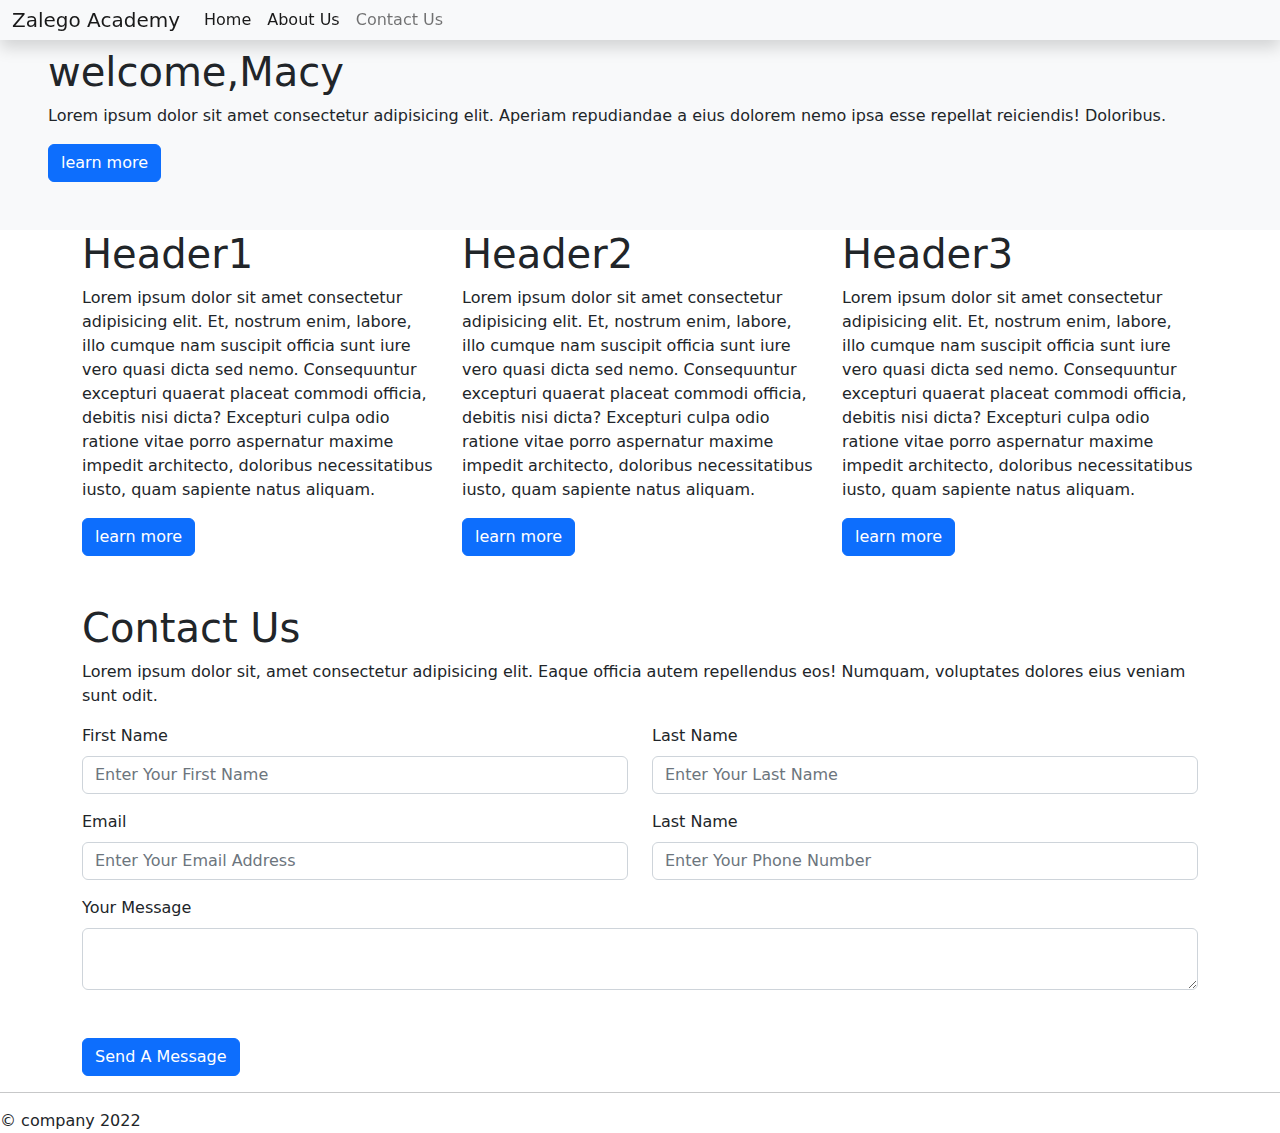
<file: index.html>
<!DOCTYPE html>
<html lang="en">
<head>
    <meta charset="UTF-8">
    <meta http-equiv="X-UA-Compatible" content="IE=edge">
    <meta name="viewport" content="width=device-width, initial-scale=1.0">
    <title>bootstrap-grid-layout</title>
    <link rel="stylesheet" href="bootstrap-5.2.0-beta1-dist/css/bootstrap.min.css">
    <link rel="stylesheet" href="style.css">
</head>
<body>
  
<!-- navigation bar here -->
<nav class="navbar navbar-expand-lg bg-light shadow fixed-top">
    <div class="container-fluid">
      <a class="navbar-brand" href="#">Zalego Academy</a>
      <button class="navbar-toggler" type="button" data-bs-toggle="collapse" data-bs-target="#navbarDisplayNavigations" aria-controls="navbarDisplayNavigations" aria-expanded="false" aria-label="Toggle navigation">
        <span class="navbar-toggler-icon"></span>
      </button>
      <div class="collapse navbar-collapse" id="navbarDisplayNavigations">
        <div class="navbar-nav">
          <a class="nav-link active" aria-current="page" href="#">Home</a>
          <a class="nav-link active" href="about.html">About Us</a>
          <a class="nav-link" href="#">Contact Us</a>
        </div>
      </div>
    </div>
  </nav>

<!-- End navigation bar -->




    <main class="p-5 mb bg-light  ">
        <h1>welcome,Macy</h1>
        <p>Lorem ipsum dolor sit amet consectetur 
            adipisicing elit. Aperiam repudiandae a 
             eius dolorem nemo ipsa esse repellat reiciendis! Doloribus.
        </p>
        <button class="btn btn-primary">learn more</button> 

    </main>
    <div class="container">
        <div class="row">

          <div class="col-lg-4">
            <h1>Header1</h1>
            <p>Lorem ipsum dolor sit amet consectetur adipisicing elit. Et, nostrum enim, labore, illo cumque nam suscipit officia sunt
                 iure vero quasi dicta sed nemo. Consequuntur excepturi quaerat placeat commodi officia, debitis nisi dicta? Excepturi 
                culpa odio ratione vitae porro aspernatur maxime impedit architecto, doloribus 
                necessitatibus iusto, quam sapiente natus aliquam.</p>
                <button class="btn btn-primary">learn more</button>
        </div>

        <div class="col-lg-4">
            <h1>Header2</h1>
            <p>Lorem ipsum dolor sit amet consectetur adipisicing elit. Et, nostrum enim, labore, illo cumque nam suscipit officia sunt
                 iure vero quasi dicta sed nemo. Consequuntur excepturi quaerat placeat commodi officia, debitis nisi dicta? Excepturi 
                culpa odio ratione vitae porro aspernatur maxime impedit architecto, doloribus 
                necessitatibus iusto, quam sapiente natus aliquam.</p>
                <button class="btn btn-primary">learn more</button>
        </div>
        <div class="col-lg-4">
            <h1>Header3</h1>
            <p>Lorem ipsum dolor sit amet consectetur adipisicing elit. Et, nostrum enim, labore, illo cumque nam suscipit officia sunt
                 iure vero quasi dicta sed nemo. Consequuntur excepturi quaerat placeat commodi officia, debitis nisi dicta? Excepturi 
                culpa odio ratione vitae porro aspernatur maxime impedit architecto, doloribus 
                necessitatibus iusto, quam sapiente natus aliquam.</p>
                <button class="btn btn-primary">learn more</button>
          </div>
        </div>
        
      
           
      <!-- Contact Us Page Here -->
      <div class="row pt-5">
        <h1>Contact Us</h1>
        <p>
          Lorem ipsum dolor sit, amet consectetur adipisicing elit. Eaque officia autem repellendus eos! Numquam, 
          voluptates dolores eius veniam sunt odit.
        </p>
<form>
  <div class="row">
    <div  class="mb-3 col-lg-6">
      <label for="First Name" class="form-label">First Name</label>
      <input type="text" class="form-control" placeholder="Enter Your First Name">
    </div>
    <div class="mb-3 col-lg-6">
      <label for="Last Name" class="form-label">Last Name</label>
      <input type="text" class="form-control" placeholder="Enter Your Last Name">
    
    </div>
  </div>
  <div class="row">
    <div  class="mb-3 col-lg-6">
      <label for="Email" class="form-label">Email</label>
      <input type="Email" class="form-control" placeholder="Enter Your Email Address">
    </div>
    <div class="mb-3 col-lg-6">
      <label for="Phone Number" class="form-label">Last Name</label>
      <input type="tel" class="form-control" placeholder="Enter Your Phone Number">
    
    </div>
  </div>
  <div class="row">
    <div class="col-lg-12">
      <label for="Your Message" class="form-label">Your Message</label>
      <textarea cols="30" row="10" class="form-control"></textarea>
    </div>
  </div>
  <button type="submit" class="btn btn-primary mt-5">Send A Message</button>
</form>


      </div>

      <!-- End Contact Us Page -->

     </div>
<hr>
<footer>
    &copy; company 2022                  
</footer>
    </div>






    <!-- <script src="/bootstrap-5.2.0-beta1-dist/js/bootstrap.bundle.min.js"></script> -->
    <script src="https://cdn.jsdelivr.net/npm/@popperjs/core@2.9.2/dist/umd/popper.min.js" integrity="sha384-IQsoLXl5PILFhosVNubq5LC7Qb9DXgDA9i+tQ8Zj3iwWAwPtgFTxbJ8NT4GN1R8p" crossorigin="anonymous"></script>
    <script src="bootstrap-5.2.0-beta1-dist/js/bootstrap.min.js"></script>
</body>
</html>
</file>
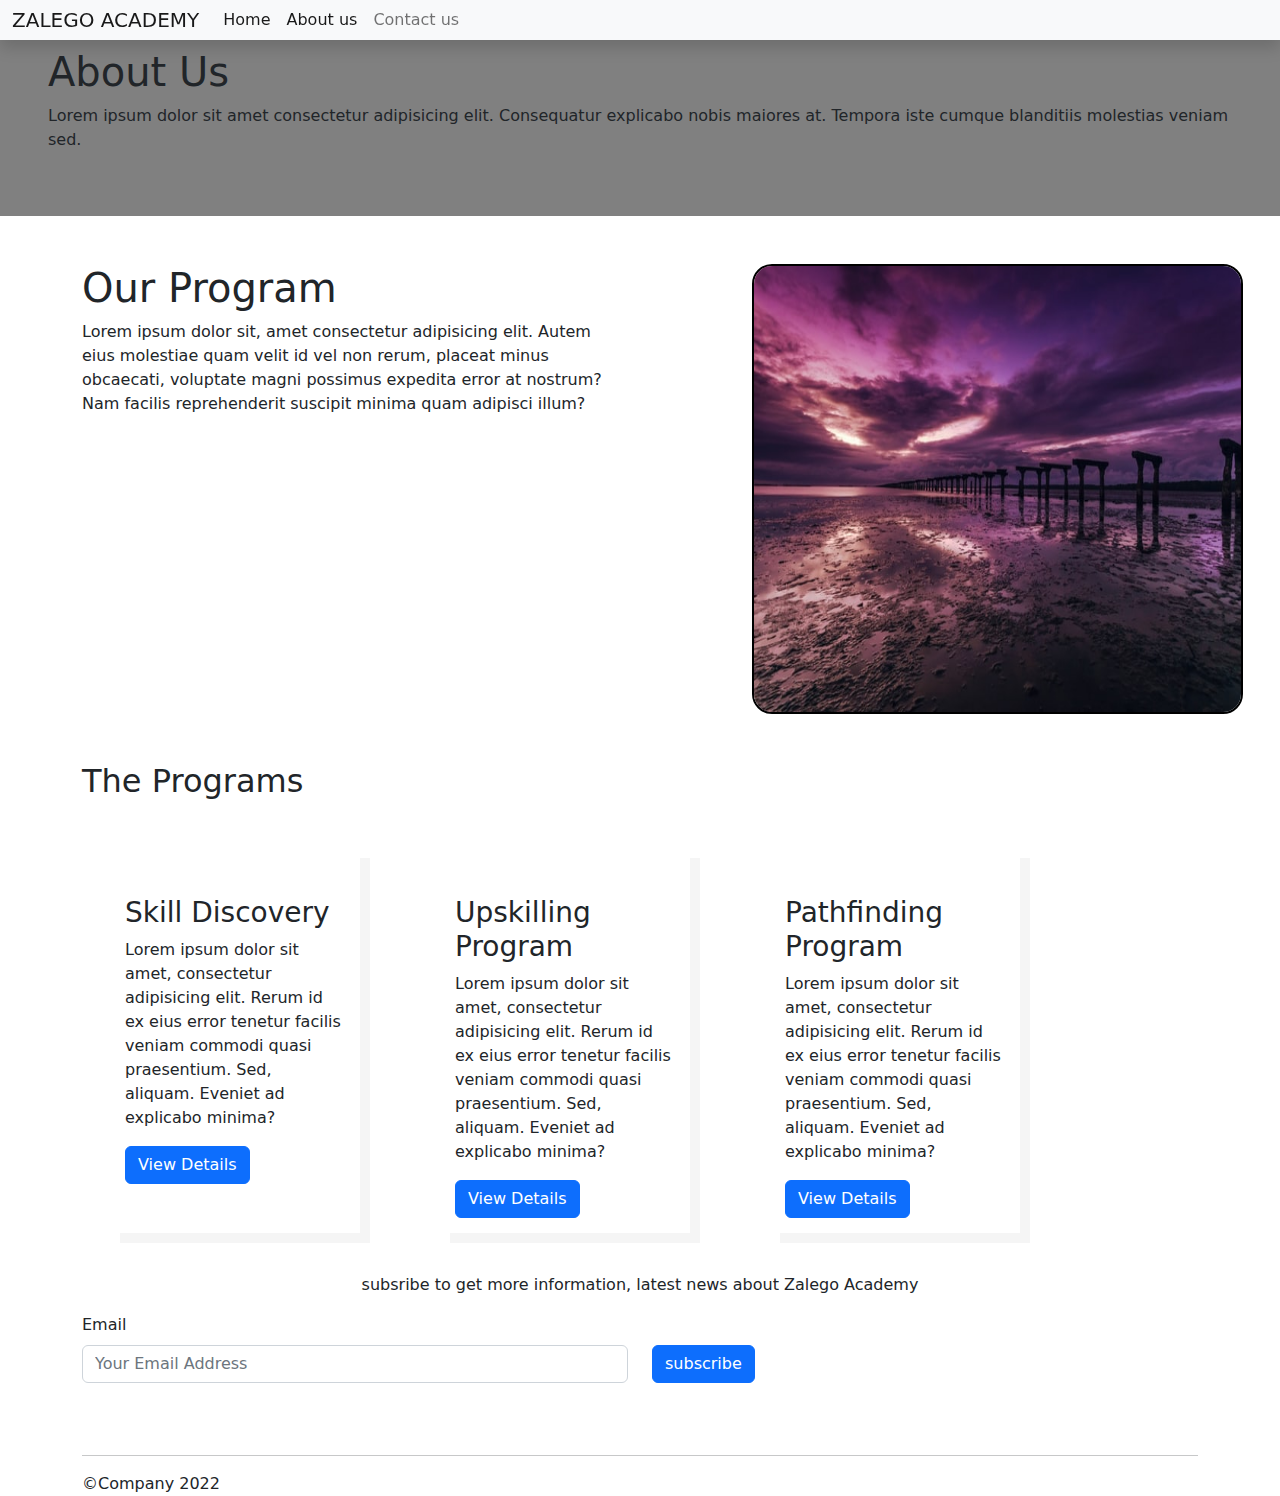
<file: about.html>
<!DOCTYPE html>
<html lang="en">
<head>
    <meta charset="UTF-8">
    <meta http-equiv="X-UA-Compatible" content="IE=edge">
    <meta name="viewport" content="width=device-width, initial-scale=1.0">
    <link rel="stylesheet" href="bootstrap-5.2.0-beta1-dist/css/bootstrap.min.css">
    <link rel="stylesheet" href="style2.css">
    <title>assignment-003-bootstrap5</title>

</head>
<body>
    <nav class="navbar navbar-expand-lg bg-light fixed-top shadow">
        <div class="container-fluid">
            <a href="#" class="navbar-brand">ZALEGO ACADEMY</a>
            <button class="navbar-toggler" type="button" data-bs-toggle="collapse" data-bs-target="#navbarNavigation" aria-expanded="false">
                <span class="navbar-toggler-icon"></span>
            </button>
            <div class="collapse navbar-collapse" id="navbarNavigation">
                <div class="navbar-nav">
                    <a href="index.html" class="nav-link active">Home</a>
                    <a href="#" class="nav-link active">About us</a>
                    <a href="#" class="nav-link">Contact us</a>
                </div>
            </div>
        </div>
    </nav>


    <main class="p-5">
        <h1>About Us</h1>
        <p>Lorem ipsum dolor sit amet consectetur adipisicing elit. Consequatur explicabo nobis maiores at. Tempora iste cumque blanditiis molestias veniam sed.</p>

    </main>
    <div class="container">
       <div class="content pt-5">
            <div class="row">
                <div class="col-lg-6">
                    <h1>Our Program</h1>
                    <p>Lorem ipsum dolor sit, amet consectetur adipisicing elit. Autem eius molestiae quam velit id vel non rerum, placeat minus obcaecati, voluptate magni possimus expedita error at nostrum? Nam facilis reprehenderit suscipit minima quam adipisci illum?
                    </p>

                </div>
                <div class="col-lg-6">
                <img class="sky"  src="images/stephen-bellocillo-Ce1KymDEzyM-unsplash.jpg" alt="sky">
                </div>
            </div>
       </div>
        <div class="row">
            <h2 class="pt-5">The Programs</h2>
            <div class="col-lg-4 pt-5">
                <h3>Skill Discovery</h3>
                <p>Lorem ipsum dolor sit amet, consectetur adipisicing elit. Rerum id ex eius error tenetur facilis veniam commodi quasi praesentium. Sed, aliquam. Eveniet ad explicabo minima?</p>
                <button class="btn btn-primary" type="button">
                View Details  
                </button>
            </div>
            <div class="col-lg-4 pt-5">
                <h3>Upskilling Program</h3>
                <p>Lorem ipsum dolor sit amet, consectetur adipisicing elit. Rerum id ex eius error tenetur facilis veniam commodi quasi praesentium. Sed, aliquam. Eveniet ad explicabo minima?</p>
                <button class="btn btn-primary" type="button">
                View Details  
                </button>
            </div>
            <div class="col-lg-4 pt-5">
                <h3>Pathfinding Program</h3>
                <p>Lorem ipsum dolor sit amet, consectetur adipisicing elit. Rerum id ex eius error tenetur facilis veniam commodi quasi praesentium. Sed, aliquam. Eveniet ad explicabo minima?</p>
                <button class="btn btn-primary" type="button">
                View Details  
                </button>
            </div>


        </div>
        <p class="subscribe">subsribe to get more information, latest news about Zalego Academy</p>
        <form>
            <div class="row">
                <div class="col-lg-6 mb-5">
                    <label for="email" class="form-label">Email</label>
                    <input type="email" placeholder="Your Email Address" class="form-control mb-2">
                </div>
               <div class="col-lg-6 mt-2" >
                <button class="btn btn-primary mt-4" type="button">subscribe</button>

               </div>

            </div>
        </form>
        <hr>
        &COPY;Company 2022
    </div>







    <script src="https://cdn.jsdelivr.net/npm/@popperjs/core@2.9.2/dist/umd/popper.min.js" integrity="sha384-IQsoLXl5PILFhosVNubq5LC7Qb9DXgDA9i+tQ8Zj3iwWAwPtgFTxbJ8NT4GN1R8p" crossorigin="anonymous"></script>
    <script src="bootstrap-5.2.0-beta1-dist/js/bootstrap.min.js"></script>
    
</body>
</html>
</file>
<file: style.css>
.navbar{
    padding: 0px;
    margin: 0px;

}
.About{
    background-color: light grey;
}
</file>
<file: style2.css>
main{
    background-color:grey;

}
.sky{
    width: 90%;
    height: 50vh;
    border: 2px solid black;
    border-radius: 20px;
    margin-left: 100px;

}
.col-lg-4{
    box-shadow: 10px 10px whitesmoke;
    margin: 40px;
    padding: 15px;
    width: 250px;
    
}
.subscribe{
    text-align: center;
    

}
.navbar{
    padding: 0;
}
</file>
